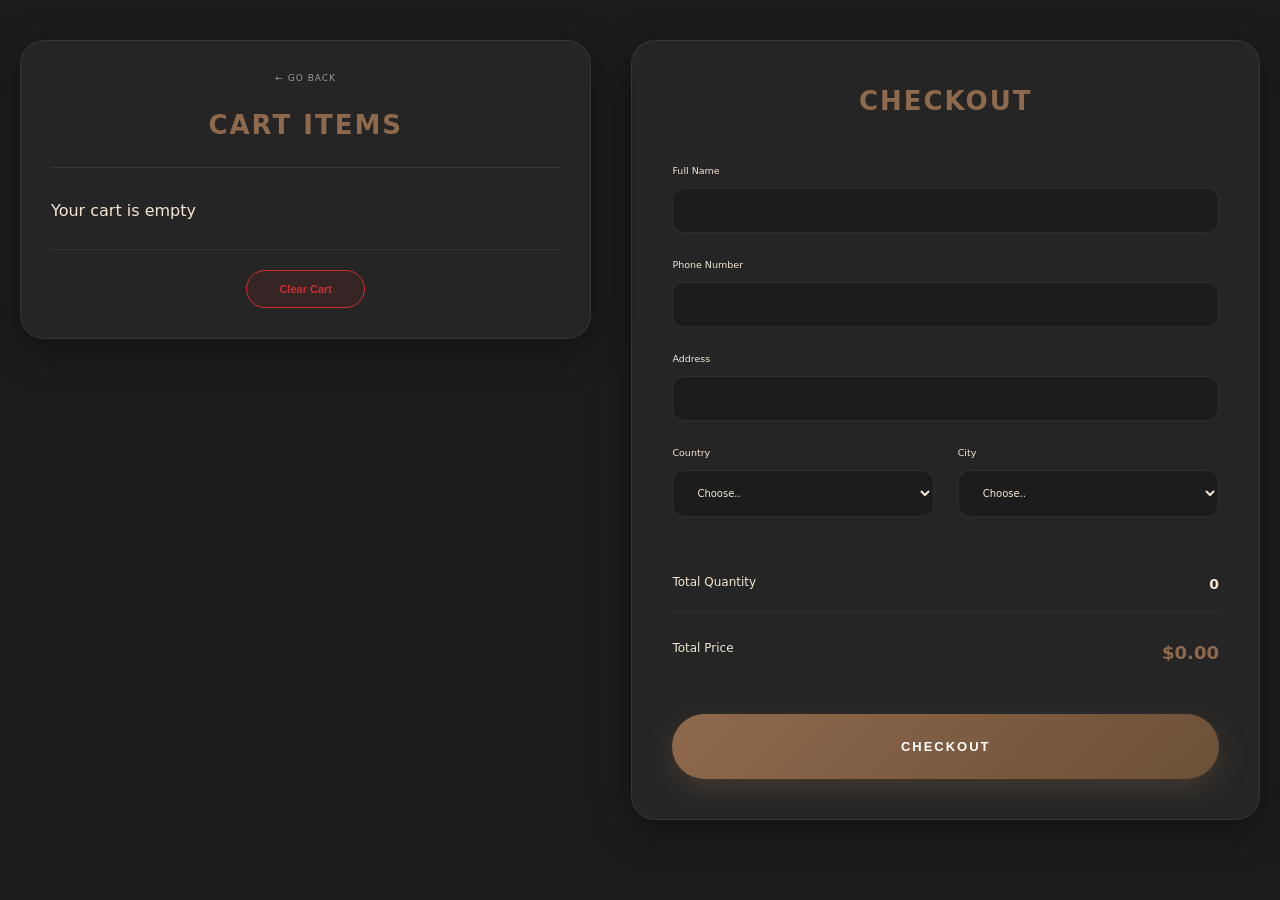
<file: website/checkout.html>
<!DOCTYPE html>
<html lang="en">
<head>
    <meta charset="UTF-8">
    <meta name="viewport" content="width=device-width, initial-scale=1.0">
    <title>Checkout</title>
    <link rel="icon" href="images/main.png" type="image/png">
    <link rel="stylesheet" href="style.css">
    
</head>
<body>

<div class="container">
    <div class="checkoutLayout">

        <!-- LEFT SIDE – CART ITEMS -->
        <div class="returnCart">
            <a href="index.html" class="back-button">← Go back</a>
            <h1>Cart Items</h1>

            <div class="list">
                <!-- Items will be injected here by JavaScript -->
            </div>

            <div class="clearCartBtn">
                <button onclick="clearCart()" class="clearBtn">Clear Cart</button>
            </div>
        </div>

        <!-- RIGHT SIDE – CHECKOUT FORM -->
        <div class="right">
            <h1>Checkout</h1>

            <div class="form">
                <div class="group"><label for="name">Full Name</label><input type="text" id="name"></div>
                <div class="group"><label for="phone">Phone Number</label><input type="text" id="phone"></div>
                <div class="group"><label for="address">Address</label><input type="text" id="address"></div>
                <div class="group"><label for="country">Country</label>
                    <select id="country"><option>Choose..</option><option>Kingdom</option></select>
                </div>
                <div class="group"><label for="city">City</label>
                    <select id="city"><option>Choose..</option><option>London</option></select>
                </div>
            </div>

            <div class="return">
                <div class="row"><div>Total Quantity</div><div class="totalQuantity">0</div></div>
                <div class="row"><div>Total Price</div><div class="totalPrice">$0</div></div>
            </div>

            <button class="buttonCheckout">CHECKOUT</button>
        </div>
    </div>
</div>

<script src="checkout.js"></script>
</body>
</html>
</file>
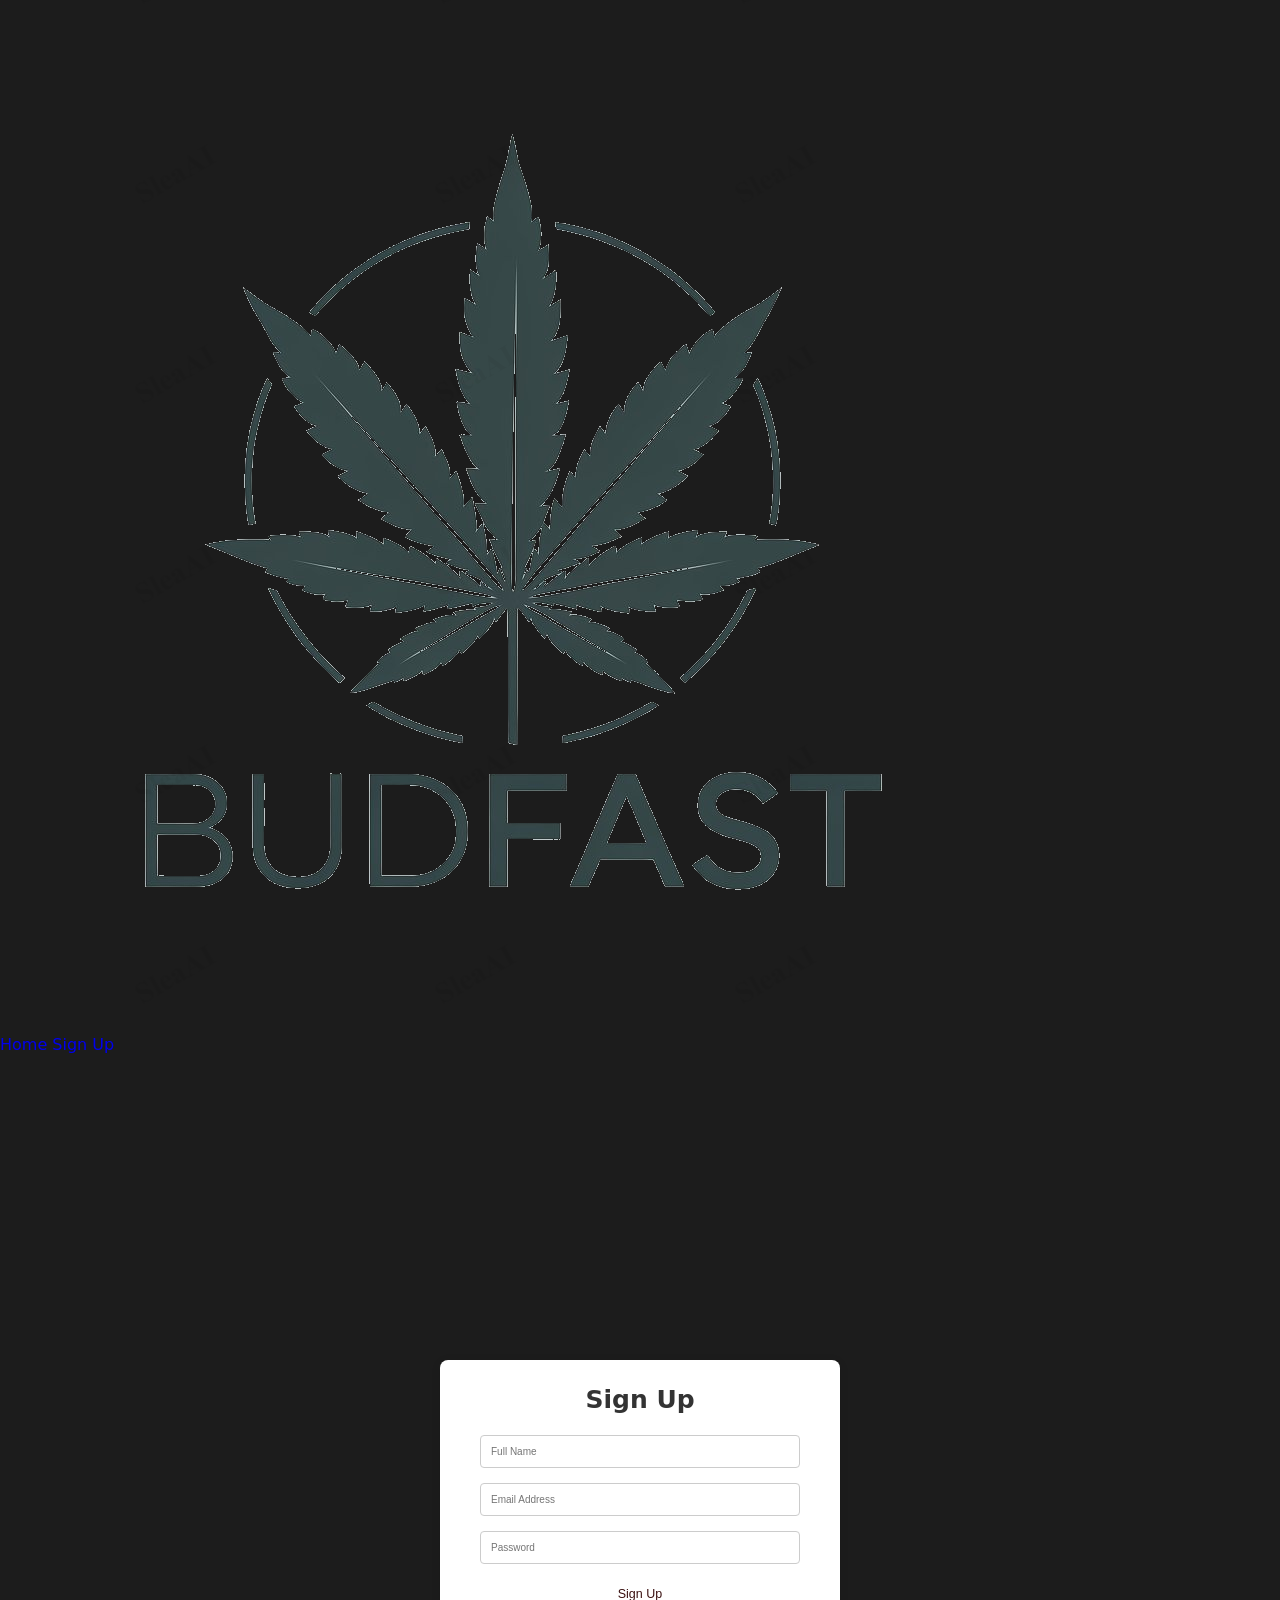
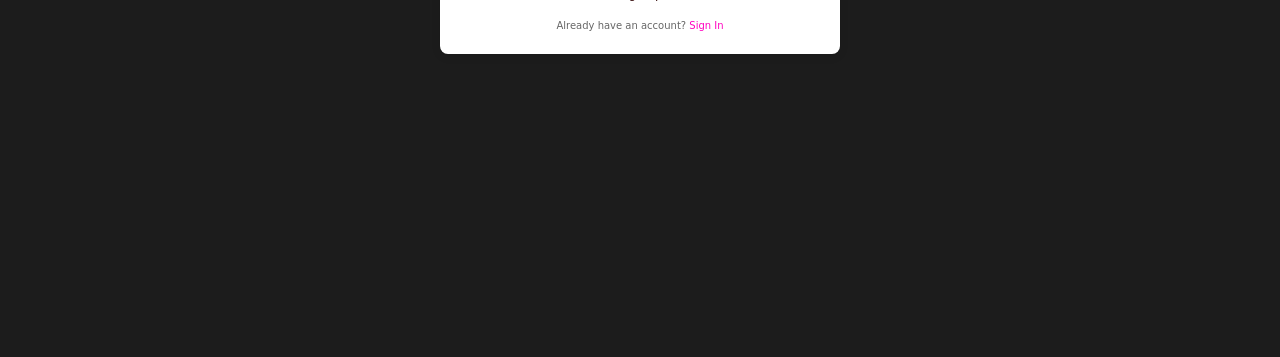
<file: website/signup.html>
<!DOCTYPE html>
<html lang="en">
<head>
    <meta charset="UTF-8">
    <meta http-equiv="X-UA-Compatible" content="IE=edge">
    <meta name="viewport" content="width=device-width, initial-scale=1.0">
    <title>Sign Up - resto</title>
    <link rel="icon" href="images/main.png" type="image/png">
    <link rel="stylesheet" href="https://cdnjs.cloudflare.com/ajax/libs/font-awesome/6.7.1/css/all.min.css">
    <link rel="stylesheet" href="style.css">
</head>
<body>

<!-- Navbar -->
<header>
    <a href="#" class="logo">
        <img src="images/main.png" alt="Khabar Online Logo">
    </a>
    <nav class="navbar">
        <a href="index.html">Home</a>
        <a href="#signup" class="active">Sign Up</a>
    </nav>
</header>

<!-- Sign Up Section -->
<section class="signup-section">
    <div class="signup-container">
        <h1>Sign Up</h1>
        <form id="signup-form" action="signup.php" method="POST">
            <div class="input-group">
                <input type="text" name="fullname" placeholder="Full Name" required>
            </div>
            <div class="input-group">
                <input type="email" name="email" placeholder="Email Address" required>
            </div>
            <div class="input-group">
                <input type="password" name="password" placeholder="Password" required>
            </div>
            <button type="submit" class="btnsignup">Sign Up</button>
        </form>
        <p>Already have an account? <a href="#signin">Sign In</a></p>
    </div>
</section>


<!-- Custom JS File Link -->
<script src="script.js"></script>

</body>
</html>
</file>
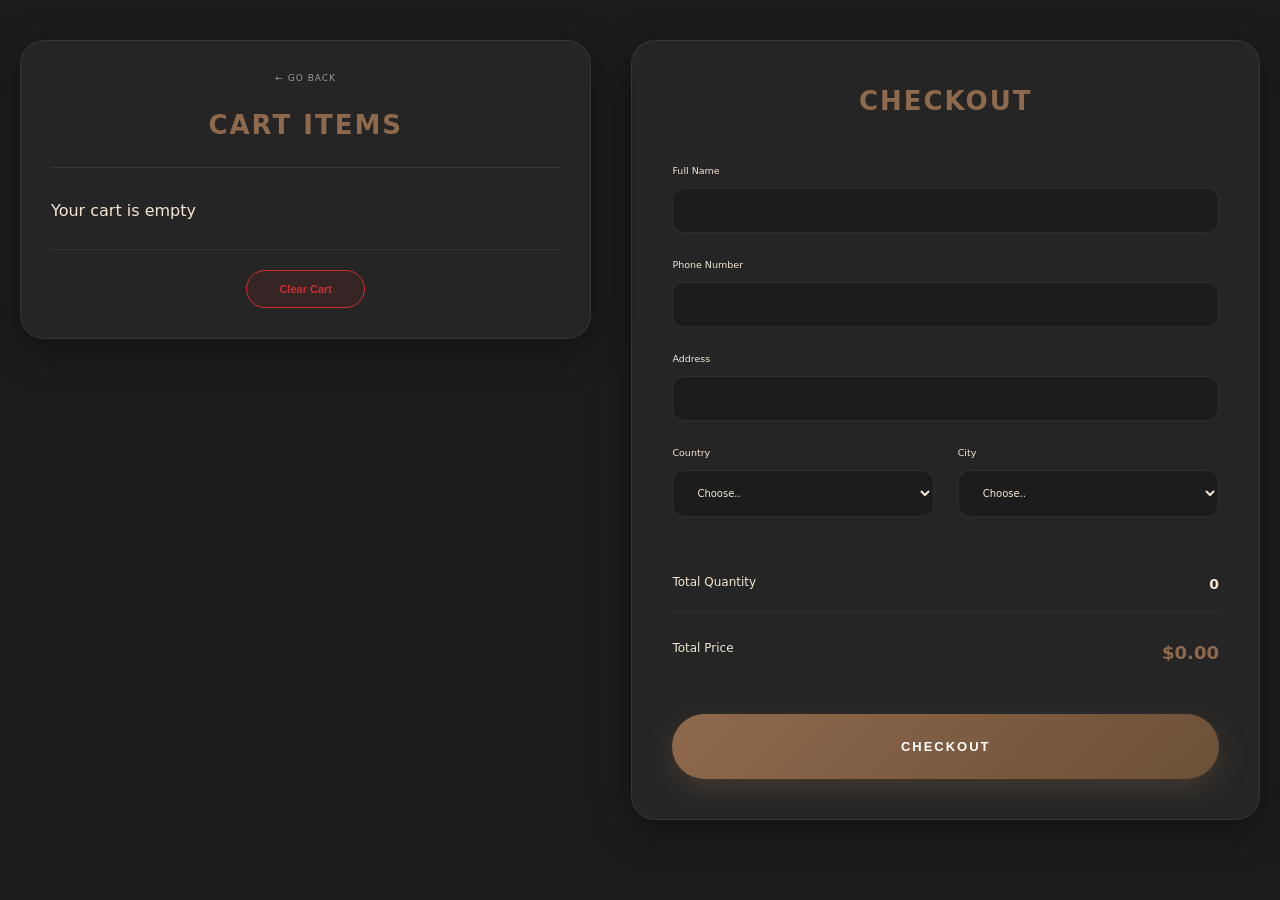
<file: website/pages/checkout.html>
<!DOCTYPE html>
<html lang="en">
<head>
    <meta charset="UTF-8">
    <meta name="viewport" content="width=device-width, initial-scale=1.0">
    <title>Checkout</title>
    <link rel="icon" href="images/main.png" type="image/png">
    <link rel="stylesheet" href="/website/style.css">
    
</head>
<body>

<div class="container">
    <div class="checkoutLayout">

        <!-- LEFT SIDE – CART ITEMS -->
        <div class="returnCart">
            <a href="/website/index.html" class="back-button">← Go back</a>
            <h1>Cart Items</h1>

            <div class="list">
                <!-- Items will be injected here by JavaScript -->
            </div>

            <div class="clearCartBtn">
                <button onclick="clearCart()" class="clearBtn">Clear Cart</button>
            </div>
        </div>

        <!-- RIGHT SIDE – CHECKOUT FORM -->
        <div class="right">
            <h1>Checkout</h1>

            <div class="form">
                <div class="group"><label for="name">Full Name</label><input type="text" id="name"></div>
                <div class="group"><label for="phone">Phone Number</label><input type="text" id="phone"></div>
                <div class="group"><label for="address">Address</label><input type="text" id="address"></div>
                <div class="group"><label for="country">Country</label>
                    <select id="country"><option>Choose..</option><option>Kingdom</option></select>
                </div>
                <div class="group"><label for="city">City</label>
                    <select id="city"><option>Choose..</option><option>London</option></select>
                </div>
            </div>

            <div class="return">
                <div class="row"><div>Total Quantity</div><div class="totalQuantity">0</div></div>
                <div class="row"><div>Total Price</div><div class="totalPrice">$0</div></div>
            </div>

            <button class="buttonCheckout">CHECKOUT</button>
        </div>
    </div>
</div>

<script src="/website/app.js"></script>
</body>
</html>
</file>
<file: website/style.css>
@import url('assets/css/utilities/_variables.css');
@import url('assets/css/utilities/_base.css');
@import url('assets/css/components/_header.css');
@import url('assets/css/components/_hero-slider.css');
@import url('assets/css/components/_button.css');
@import url('assets/css/components/_search-form.css');
@import url('assets/css/components/_order-section.css');
@import url('assets/css/components/_featured-products.css');
@import url('assets/css/components/_footer.css');
@import url('assets/css/components/_auth.css');
@import url('assets/css/components/_cart.css');
@import url('assets/css/components/_checkout.css');
@import url('assets/css/components/_responsive.css');
@import url('assets/css/components/_products.css');
</file>
